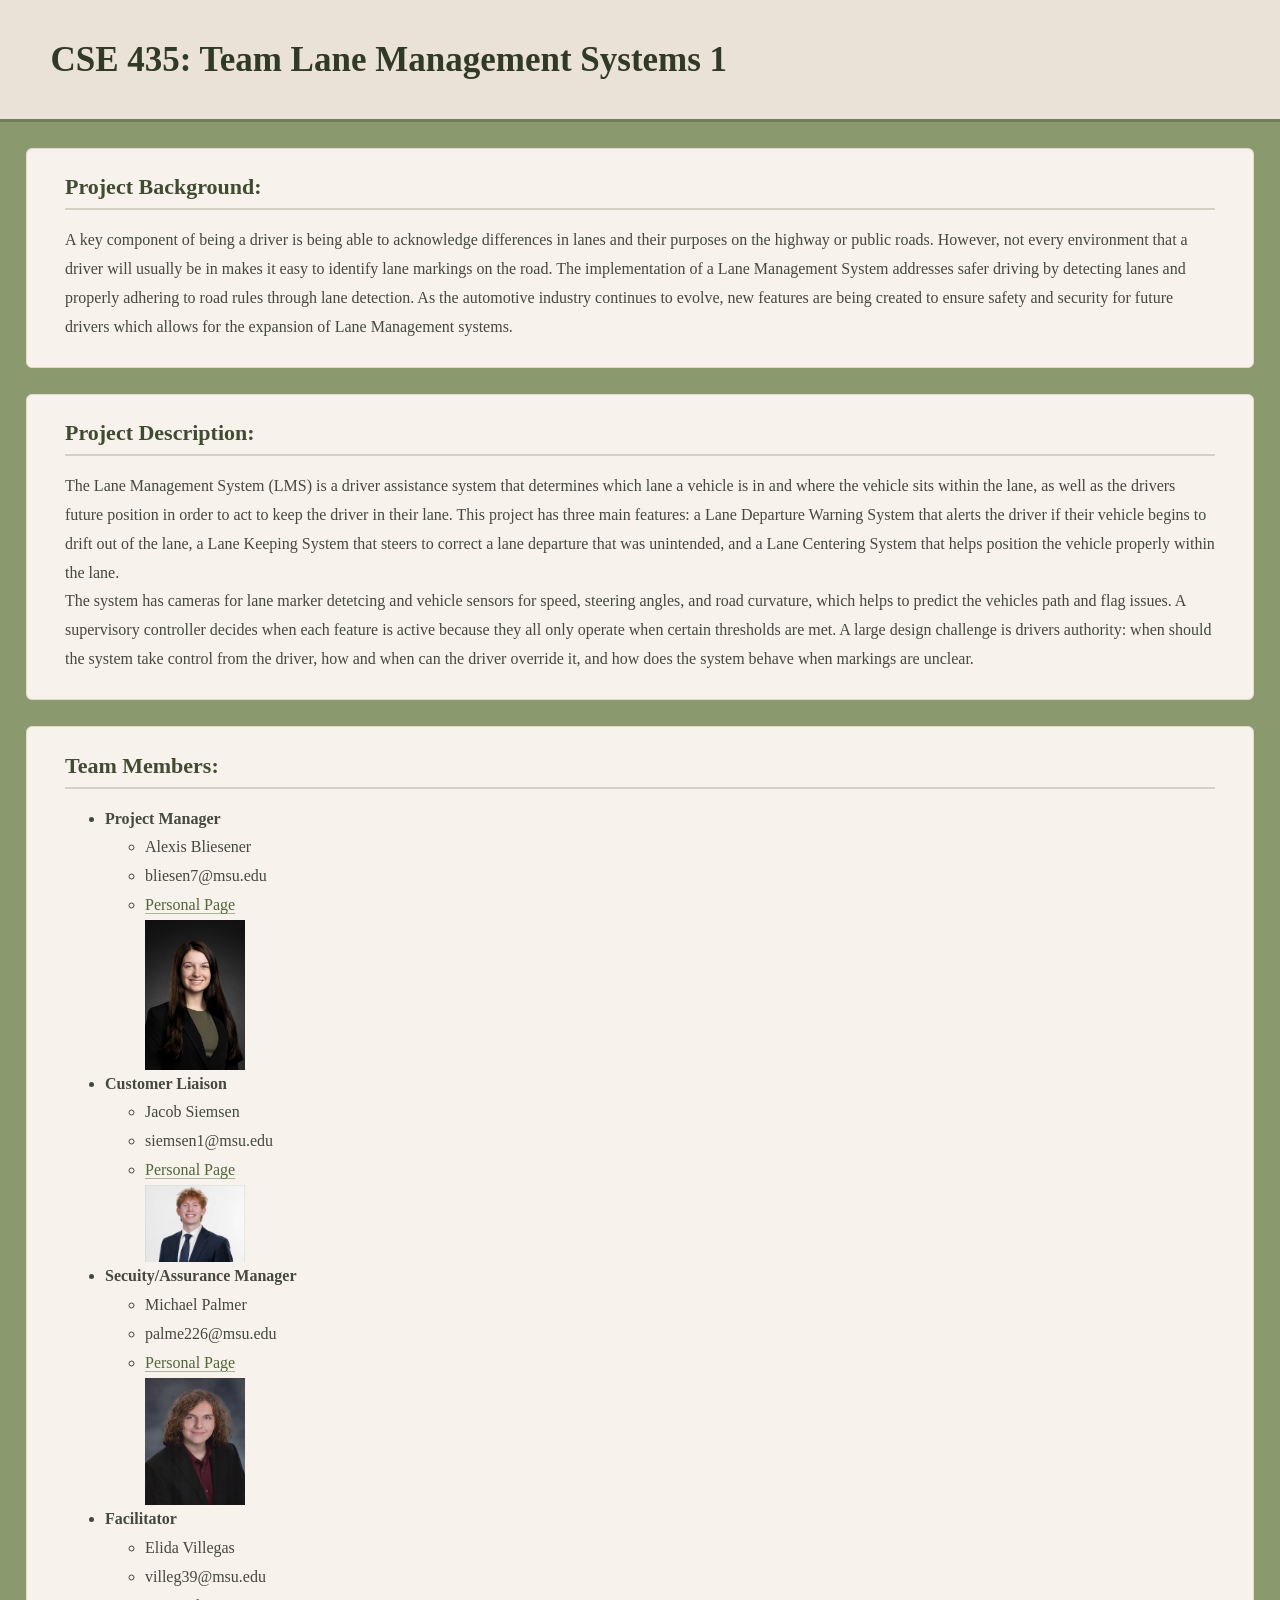
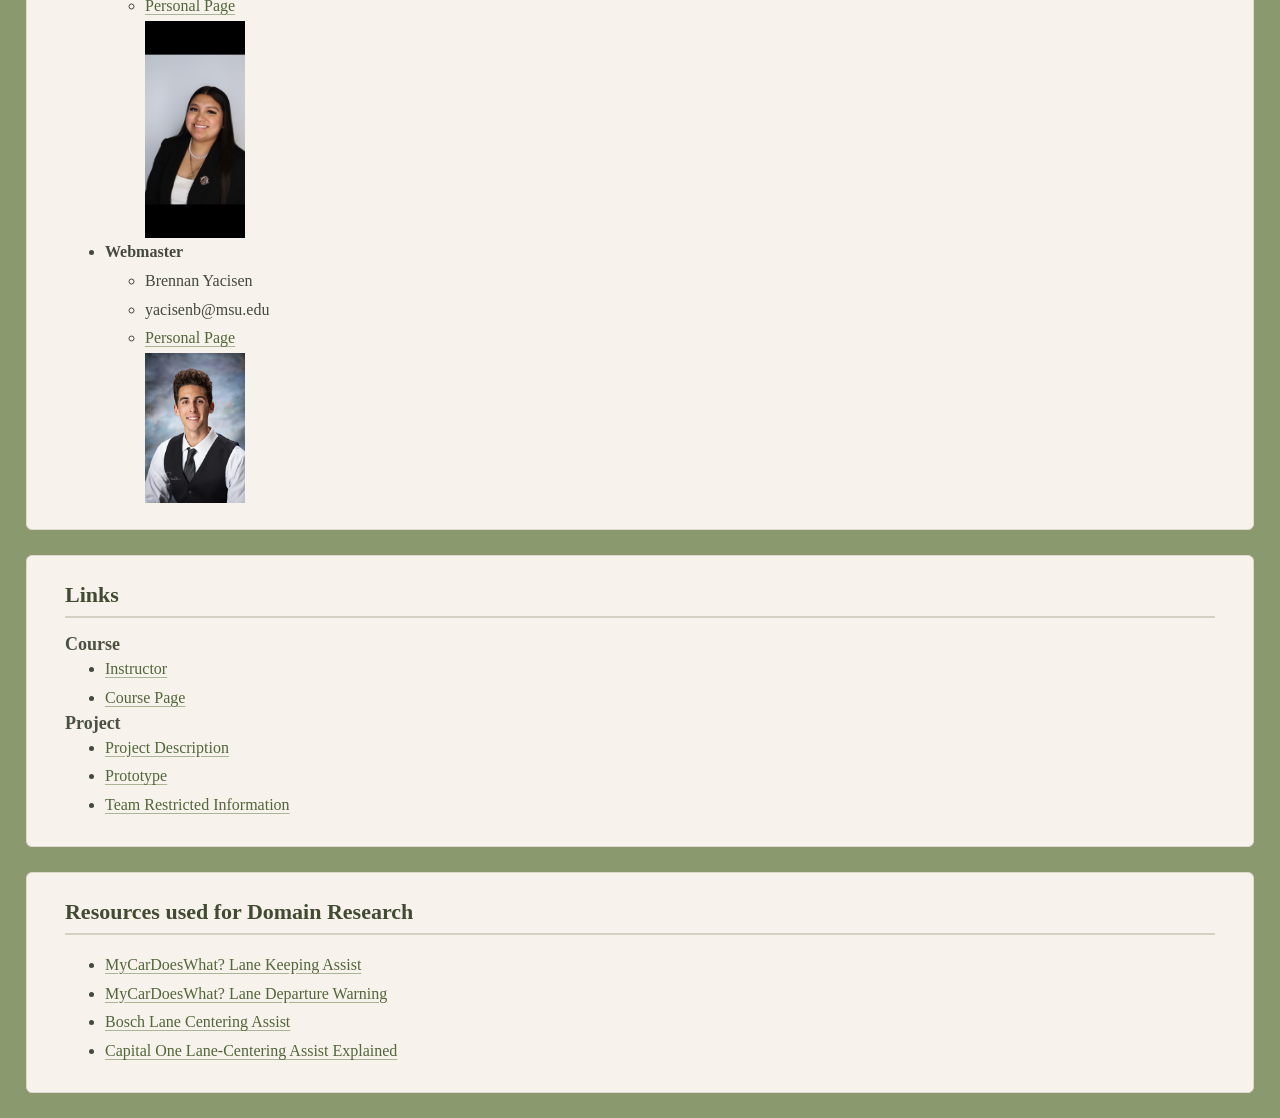
<file: index.html>
<html>
  <head>
    <meta charset="UTF-8" />
    <title>Course Project Website</title>
    <link rel="stylesheet" href="stylesheet.css" />
  </head>

  <body>
    <div class="header">
      <h1>CSE 435: Team Lane Management Systems 1</h1>
    </div>

    <div class="section">
      <h2>Project Background:</h2>

      <p>
        A key component of being a driver is being able to acknowledge
        differences in lanes and their purposes on the highway or public roads.
        However, not every environment that a driver will usually be in makes it
        easy to identify lane markings on the road. The implementation of a Lane
        Management System addresses safer driving by detecting lanes and
        properly adhering to road rules through lane detection. As the
        automotive industry continues to evolve, new features are being created
        to ensure safety and security for future drivers which allows for the
        expansion of Lane Management systems.
      </p>
    </div>

    <div class="section">
      <h2>Project Description:</h2>

      <p>
        The Lane Management System (LMS) is a driver assistance system that
        determines which lane a vehicle is in and where the vehicle sits within
        the lane, as well as the drivers future position in order to act to keep
        the driver in their lane. This project has three main features: a Lane
        Departure Warning System that alerts the driver if their vehicle begins
        to drift out of the lane, a Lane Keeping System that steers to correct a
        lane departure that was unintended, and a Lane Centering System that
        helps position the vehicle properly within the lane.
      </p>

      <p>
        The system has cameras for lane marker detetcing and vehicle sensors for
        speed, steering angles, and road curvature, which helps to predict the
        vehicles path and flag issues. A supervisory controller decides when
        each feature is active because they all only operate when certain
        thresholds are met. A large design challenge is drivers authority: when
        should the system take control from the driver, how and when can the
        driver override it, and how does the system behave when markings are
        unclear.
      </p>
    </div>

    <div class="section">
            <h2>Team Members:</h2>

            <ul>
              <li class="listheader">Project Manager</li>
              <ul>
                <li> Alexis Bliesener</li>
                <li> bliesen7@msu.edu</li>
                <li><a href="abliesener.html"> Personal Page </a></li>
                <img src="teamindividualphotos/headshotABliesener.jpg" alt="headshot image Brennan Yacisen" width="100" height="auto">
              </ul>

              <li class="listheader">Customer Liaison</li>
              <ul>
                <li> Jacob Siemsen</li>
                <li> siemsen1@msu.edu</li>
                <li><a href="jsiemsen.html"> Personal Page </a></li>
                <img src="teamindividualphotos/headshotJSiemsen.jpg" alt="headshot image Brennan Yacisen" width="100" height="auto">
              </ul>

              <li class="listheader"> Secuity/Assurance Manager</li>
              <ul>
                <li> Michael Palmer</li>
                <li> palme226@msu.edu</li>
                <li><a href="mpalmer.html"> Personal Page </a></li>
                <img src="teamindividualphotos/headshotMPalmer.jpg" alt="headshot image Brennan Yacisen" width="100" height="auto">
              </ul>

              <li class="listheader">Facilitator</li>
              <ul>
                <li> Elida Villegas</li>
                <li> villeg39@msu.edu</li>
                 <li><a href="evillegas.html"> Personal Page </a></li>
                 <img src="teamindividualphotos/headshotEVillegas.jpg" alt="headshot image Brennan Yacisen" width="100" height="auto">
              </ul>

              <li class="listheader">Webmaster</li>
              <ul>
                <li> Brennan Yacisen</li>
                <li> yacisenb@msu.edu</li>
                <li><a href="byacisen.html"> Personal Page </a></li>
                <img src="teamindividualphotos/headshotBYacisen.jpg" alt="headshot image Brennan Yacisen" width="100" height="auto">
              </ul>
            </ul>
  
          </div>

    <div class="section">
      <h2>Links</h2>
      <h3>Course</h3>
      <ul>
        <li><a href="https://www.cse.msu.edu/~chengb/">Instructor</a></li>
        <li><a href="https://www.cse.msu.edu/~cse435/">Course Page</a></li>
      </ul>
      <h3>Project</h3>
      <ul>
        <li><a href="assets/2026-LMS-GM-Agrawal.pdf">Project Description</a></li>
        <li><a href="prototype/index.html">Prototype</a></li>
        <li><a href="protected/localInfo.html">Team Restricted Information</a></li>
      </ul>
    </div>

    <div class="section">
      <h2>Resources used for Domain Research</h2>
      <ul>
        <li>
          <a
            href="https://www.mycardoeswhat.org/safety-features/lane-keeping-assist/"
            >MyCarDoesWhat? Lane Keeping Assist</a
          >
        </li>
        <li>
          <a
            href="https://www.mycardoeswhat.org/safety-features/lane-departure-warning/"
            >MyCarDoesWhat? Lane Departure Warning</a
          >
        </li>
        <li>
          <a
            href="https://www.bosch-mobility.com/en/solutions/assistance-systems/lane-centering-assist/"
            >Bosch Lane Centering Assist</a
          >
        </li>
        <li>
          <a
            href="https://www.capitalone.com/cars/learn/finding-the-right-car/lanecentering-assist-explained/3838"
            >Capital One Lane-Centering Assist Explained</a
          >
        </li>
      </ul>
    </div>
  </body>
</html>
</file>
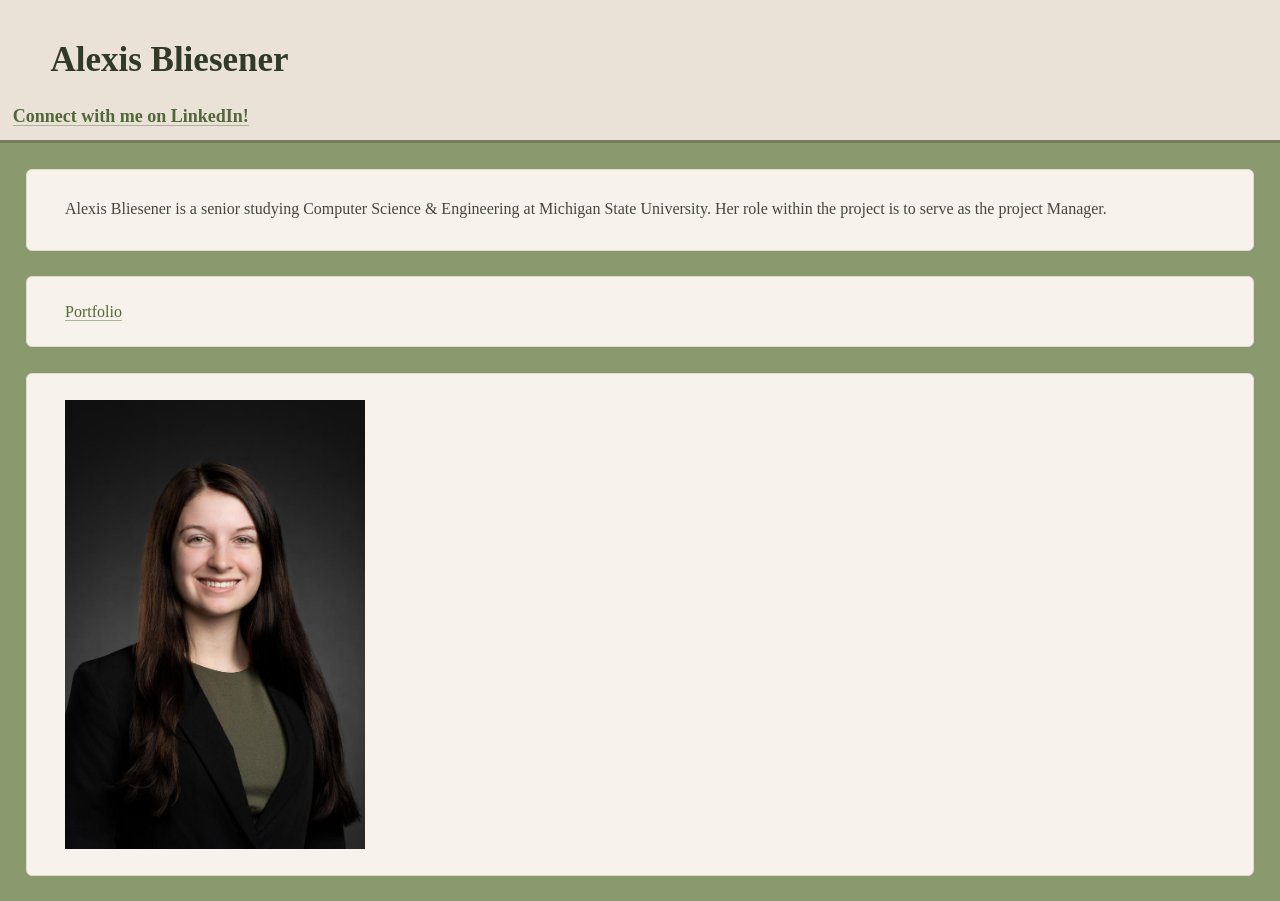
<file: abliesener.html>
<head>
  <meta charset="UTF-8">
  <title> Alexis Bliesener </title>
  <link rel="stylesheet" href="stylesheet.css">
</head>

<body>
    <div class="header">
        <h1>
            Alexis Bliesener
        </h1>
        <h3>
            <a href="https://www.linkedin.com/in/alexis-bliesener">Connect with me on LinkedIn!</a>
            </h3>
    </div>

    <div class = "section">
        <p>
            Alexis Bliesener is a senior studying Computer Science
            & Engineering at Michigan State University. Her role within the
            project is to serve as the project Manager.
        </p>
    </div>

    <div class="section">
        <a href="https://sites.google.com/view/alexisbliesener/home">Portfolio</a>
    </div>

    <div class="section">
        <img src="teamindividualphotos/headshotABliesener.jpg" alt="headshot image Alexis Bliesener" width="300" height="auto">
    </div>

</body>
</file>
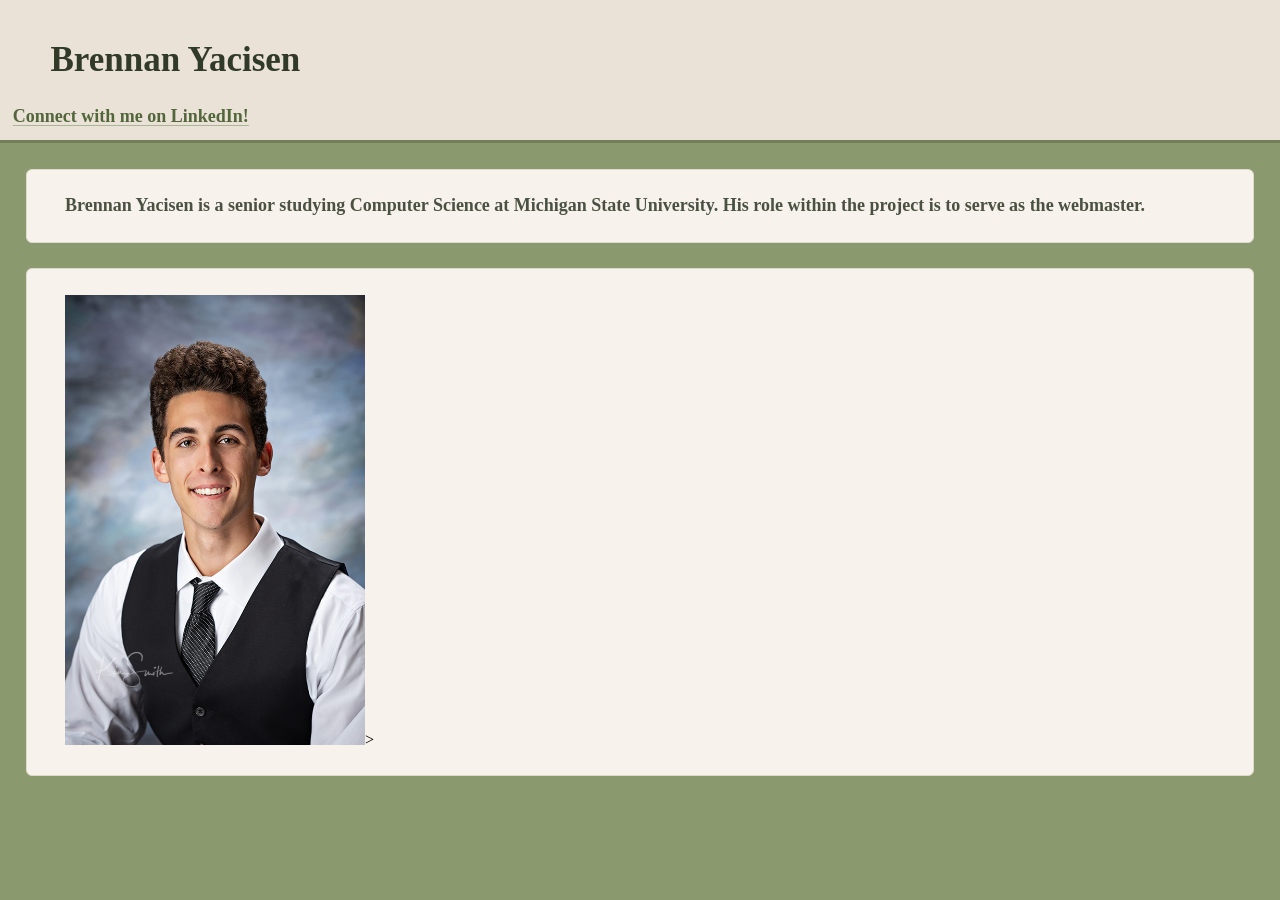
<file: byacisen.html>
<head>
  <meta charset="UTF-8">
  <title> Brennan Yacisen </title>
  <link rel="stylesheet" href="stylesheet.css">
</head>

<body>
    <div class="header">
        <h1>
            Brennan Yacisen
        </h1>
        <h3>
            <a href="https://www.linkedin.com/in/brennan-yacisen-77a281349/">Connect with me on LinkedIn!</a>
            </h3>
    </div>

    <div class = "section">
        <h3>
            Brennan Yacisen is a senior studying Computer Science
            at Michigan State University. His role within the
            project is to serve as the webmaster.
        </h3>
    </div>

    <div class="section">
        <img src="teamindividualphotos/headshotBYacisen.jpg" alt="headshot image Brennan Yacisen" width="300" height="auto">>
    </div>

</body>
</file>
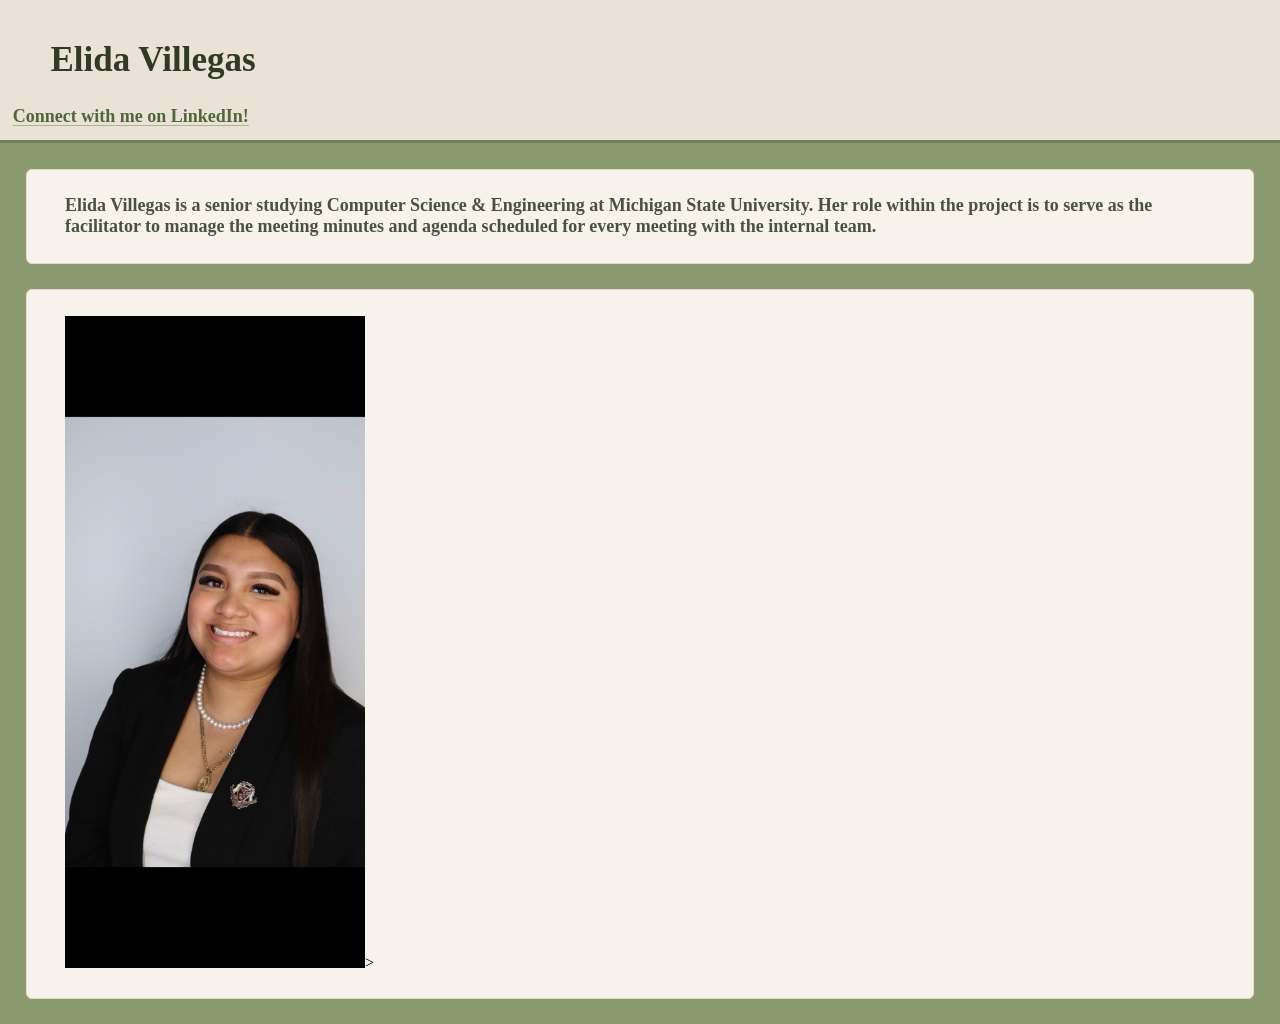
<file: evillegas.html>
<head>
  <meta charset="UTF-8">
  <title> Elida Villegas </title>
  <link rel="stylesheet" href="stylesheet.css">
</head>

<body>
    <div class="header">
        <h1>
            Elida Villegas
        </h1>
        <h3>
            <a href="https://www.linkedin.com/in/elida-villegas">Connect with me on LinkedIn!</a>
            </h3>
    </div>

    <div class = "section">
        <h3>
            Elida Villegas is a senior studying Computer Science
            & Engineering at Michigan State University. Her role within the
            project is to serve as the facilitator to manage the meeting 
            minutes and agenda scheduled for every meeting with the internal team.
        </h3>
    </div>

    <div class="section">
        <img src="teamindividualphotos/headshotEVillegas.jpg" alt="headshot image Elida Villegas" width="300" height="auto">>
    </div>

</body>
</file>
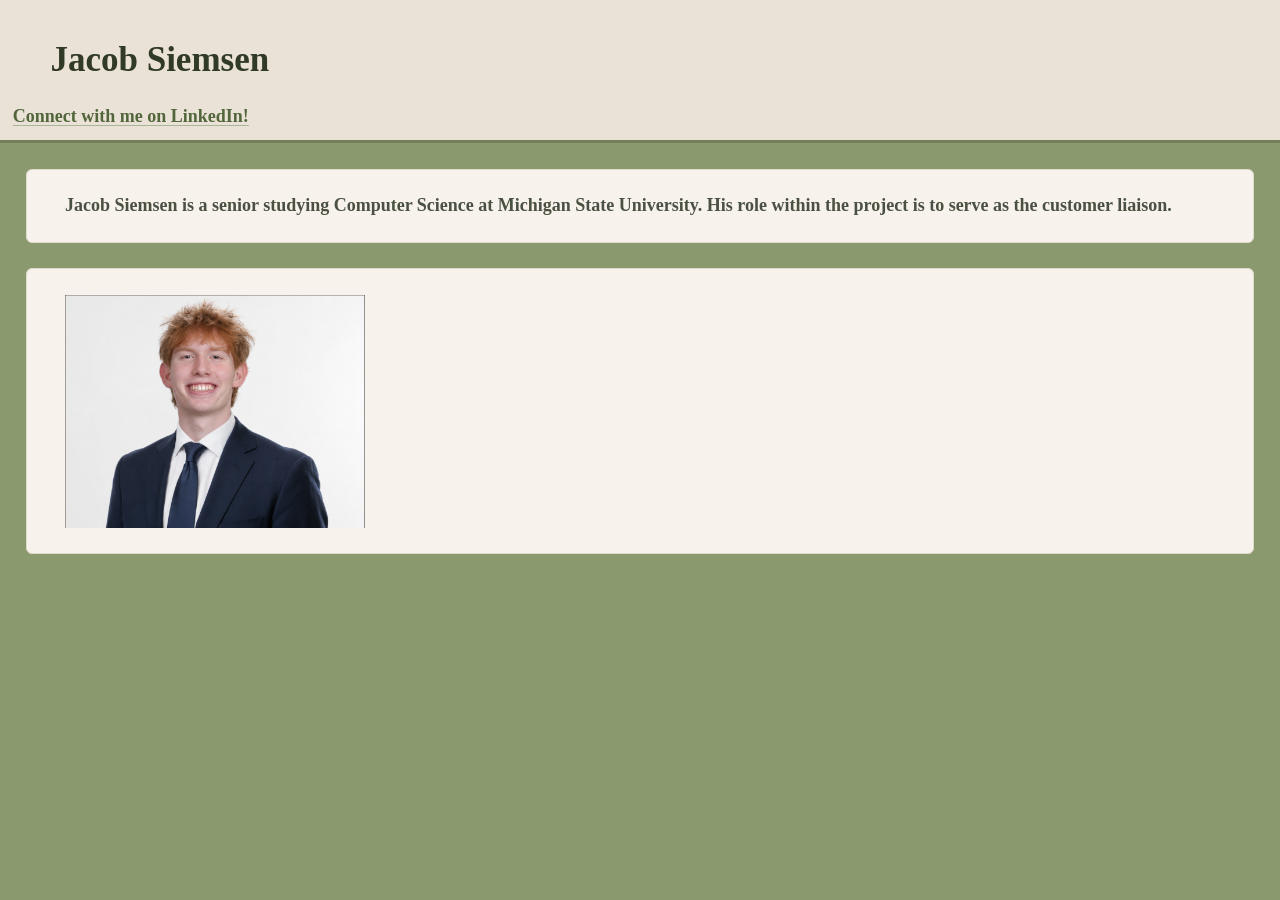
<file: jsiemsen.html>
<head>
  <meta charset="UTF-8">
  <title> Jacob Siemsen </title>
  <link rel="stylesheet" href="stylesheet.css">
</head>

<body>
    <div class="header">
        <h1>
            Jacob Siemsen
        </h1>
        <h3>
            <a href="https://www.linkedin.com/in/jacobsiemsen/">Connect with me on LinkedIn!</a>
            </h3>
    </div>

    <div class = "section">
        <h3>
            Jacob Siemsen is a senior studying Computer Science
            at Michigan State University. His role within the
            project is to serve as the customer liaison.
        </h3>
    </div>

    <div class="section">
        <img src="teamindividualphotos/headshotJSiemsen.jpg" alt="headshot image Jacob Siemsen" width="300" height="auto">
    </div>

</body>
</file>
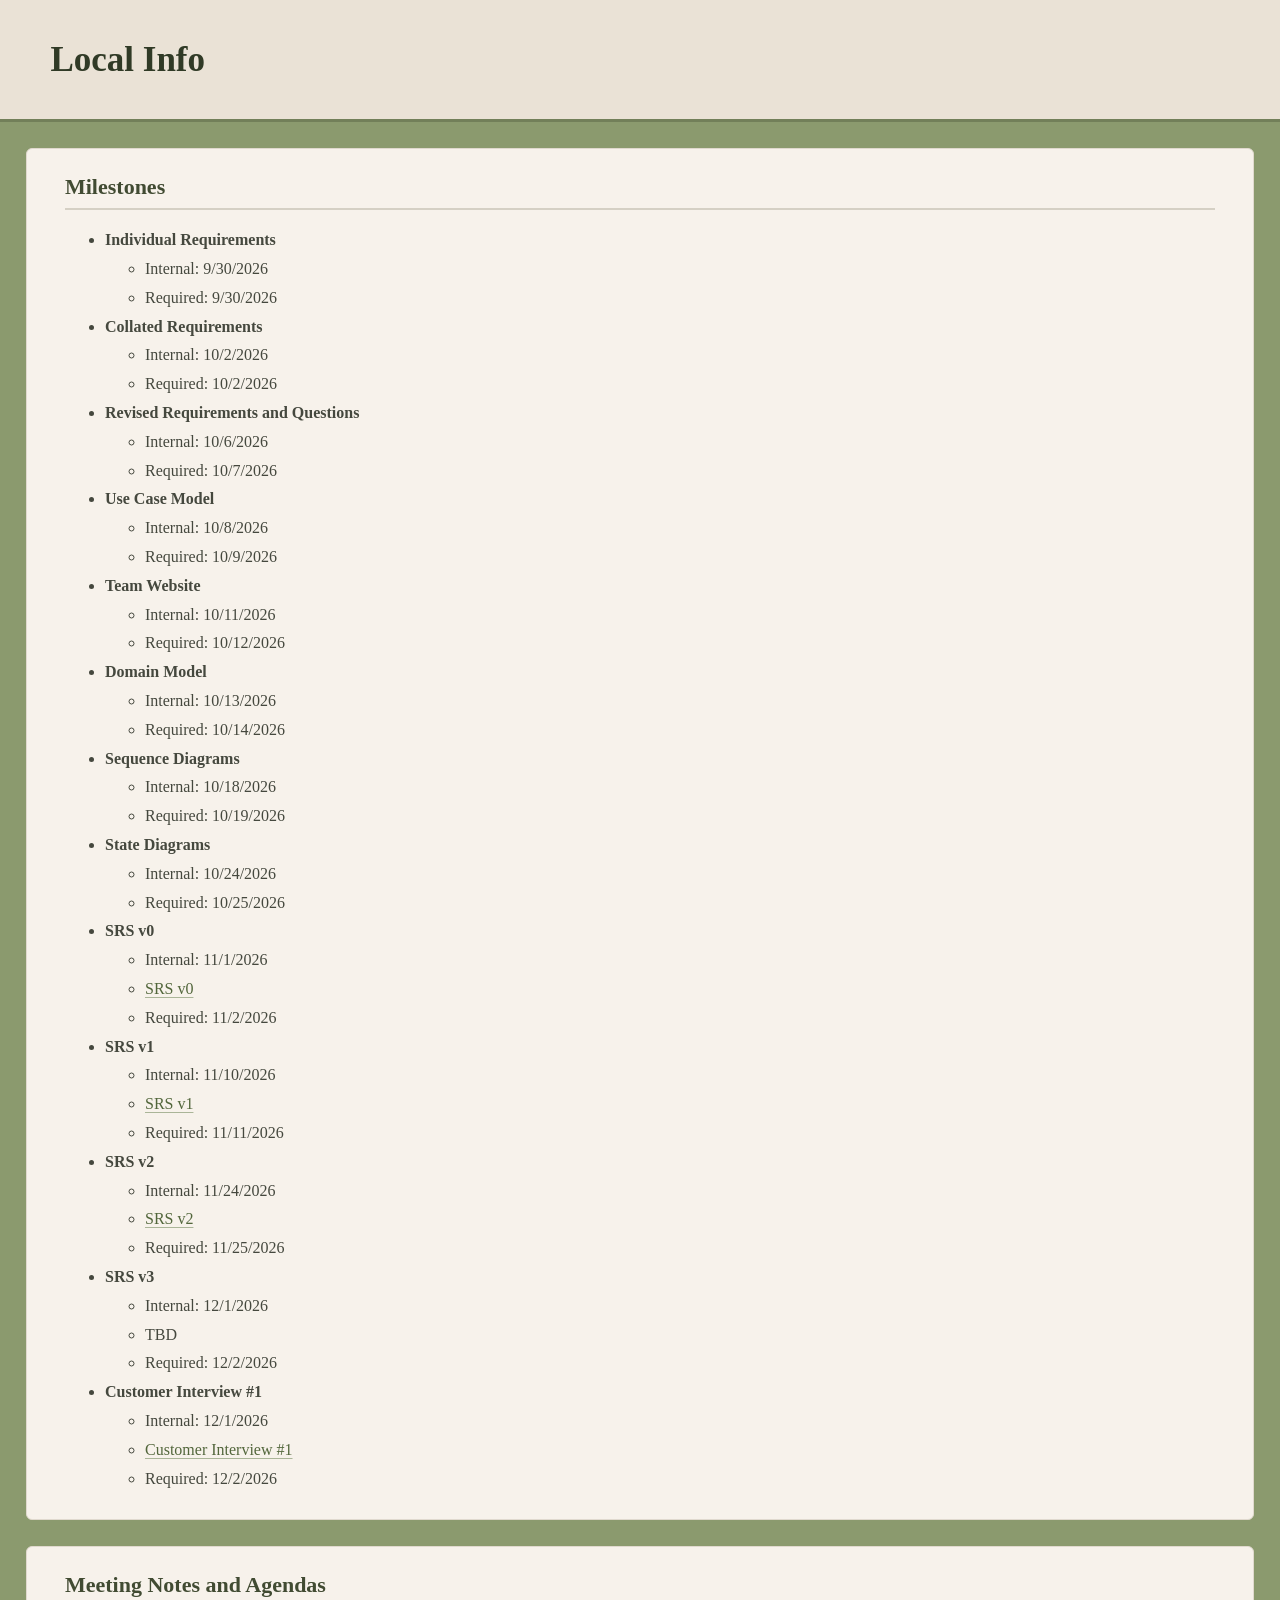
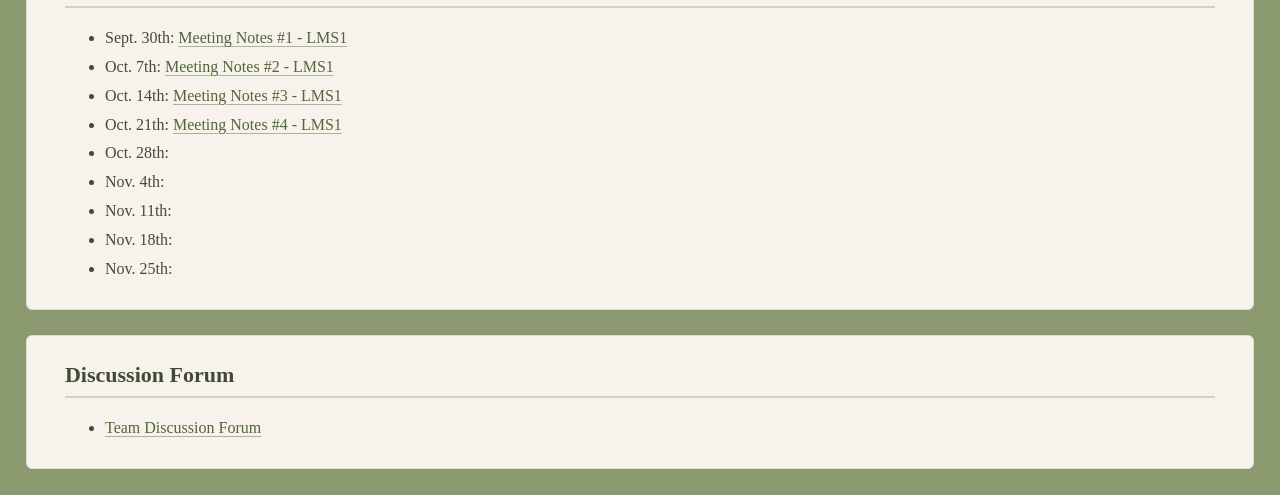
<file: localInfo.html>
<html>
<head>
  <meta charset="UTF-8">
  <title> Course Project Website Local Info</title>
  <link rel="stylesheet" href="stylesheet.css">
</head>

<body>
    <div class="header">
        <h1>Local Info</h1>
    </div>

    <div class="section">
        <h2>Milestones</h2>
        <ul>
            <li class="listheader">Individual Requirements</li>
            <ul>
                <li>Internal: 9/30/2026</li>
                <li>Required: 9/30/2026</li>
            </ul>
            <li class="listheader">Collated Requirements</li>
            <ul>
                <li>Internal: 10/2/2026</li>
                <li>Required: 10/2/2026</li>
            </ul>
            <li class="listheader">Revised Requirements and Questions</li>
            <ul>
                <li>Internal: 10/6/2026</li>
                <li>Required: 10/7/2026</li>
            </ul>
            <li class="listheader">Use Case Model</li>
            <ul>
                <li>Internal: 10/8/2026</li>
                <li>Required: 10/9/2026</li>
            </ul>
            <li class="listheader">Team Website</li>
            <ul>
                <li>Internal: 10/11/2026</li>
                <li>Required: 10/12/2026</li>
            </ul>
            <li class="listheader">Domain Model</li>
            <ul>
                <li>Internal: 10/13/2026</li>
                <li>Required: 10/14/2026</li>
            </ul>
            <li class="listheader">Sequence Diagrams</li>
            <ul>
                <li>Internal: 10/18/2026</li>
                <li>Required: 10/19/2026</li>
            </ul>
            <li class="listheader">State Diagrams</li>
            <ul>
                <li>Internal: 10/24/2026</li>
                <li>Required: 10/25/2026</li>
            </ul>
            <li class="listheader">SRS v0</li>
            <ul>
                <li>Internal: 11/1/2026</li>
                <li><a href="assets/SRS-prototype-grading-Rev1-F25.pdf">SRS v0</a></li>
                <li>Required: 11/2/2026</li>
            </ul>
            <li class="listheader">SRS v1</li>
            <ul>
                <li>Internal: 11/10/2026</li>
                <li><a href="assets/SRS-prototype-grading-Rev1-F25.pdf">SRS v1</a></li>
                <li>Required: 11/11/2026</li>
            </ul>
            <li class="listheader">SRS v2</li>
            <ul>
                <li>Internal: 11/24/2026</li>
                <li><a href="assets/SRS-prototype-grading-Rev2-F25.pdf">SRS v2</a></li>
                <li>Required: 11/25/2026</li>
            </ul>
            <li class="listheader">SRS v3</li>
            <ul>
                <li>Internal: 12/1/2026</li>
                <li> TBD </li>
                <li>Required: 12/2/2026</li>
            </ul>
            <li class="listheader">Customer Interview #1</li>
            <ul>
                <li>Internal: 12/1/2026</li>
                <li><a href="assets/LMS1 Customer Interview #1.pdf">Customer Interview #1 </a></li>
                <li>Required: 12/2/2026</li>
            </ul>

          
        </ul>
    </div>

    <div class="section">
        <h2>
            Meeting Notes and Agendas
        </h2>
        <ul>
            <li> Sept. 30th: <a href="meetingminutes/Meeting-notes-1-LMS1.pdf"> Meeting Notes #1 - LMS1 </a></li>
            <li> Oct. 7th: <a href="meetingminutes/Meeting-notes-2-LMS1.pdf"> Meeting Notes #2 - LMS1 </a> </li>
            <li> Oct. 14th: <a href="meetingminutes/Meeting-notes-3-LMS1.pdf"> Meeting Notes #3 - LMS1 </a> </li></li>
            <li> Oct. 21th: <a href="meetingminutes/Meeting-notes-4-LMS1.pdf"> Meeting Notes #4 - LMS1 </a> </li></li>
            <li> Oct. 28th: </li>
            <li> Nov. 4th: </li>
            <li> Nov. 11th: </li>
            <li> Nov. 18th: </li>
            <li> Nov. 25th: </li>
        </ul>

  </div>

    <div class="section">
        <h2>
            Discussion Forum
        </h2>
        <ul>
            <li><a href="forum.html">Team Discussion Forum</a></li>
        </ul>
  </div>
    

</body>

</html>
</file>
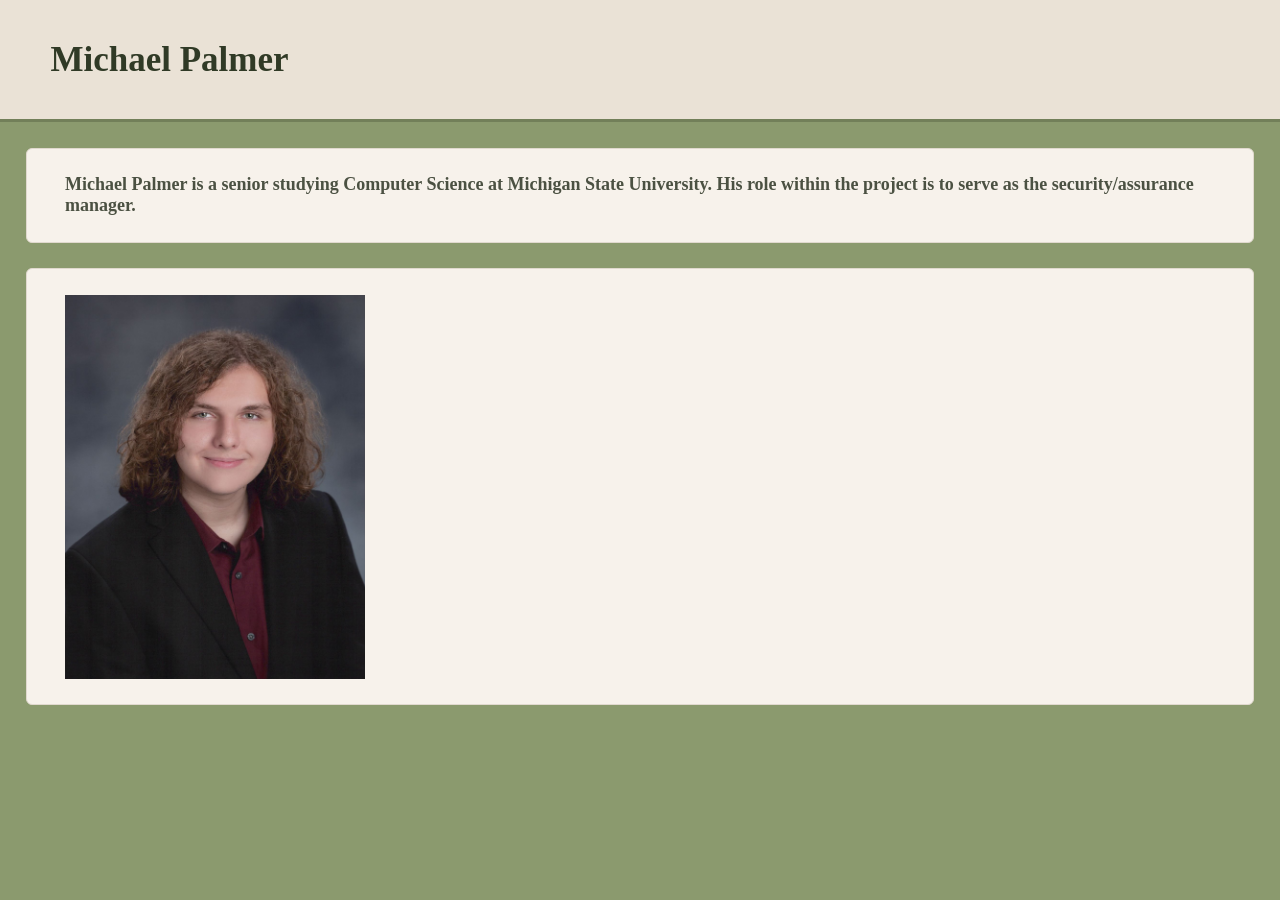
<file: mpalmer.html>
<head>
  <meta charset="UTF-8">
  <title> Michael Palmer </title>
  <link rel="stylesheet" href="stylesheet.css">
</head>

<body>
    <div class="header">
        <h1>
            Michael Palmer
        </h1>

    </div>

    <div class = "section">
        <h3>
            Michael Palmer is a senior studying Computer Science
            at Michigan State University. His role within the
            project is to serve as the security/assurance manager.
        </h3>
    </div>

    <div class="section">
        <img src="teamindividualphotos/headshotMPalmer.jpg" alt="headshot image Michael Palmer" width="300" height="auto">
    </div>

</body>
</file>
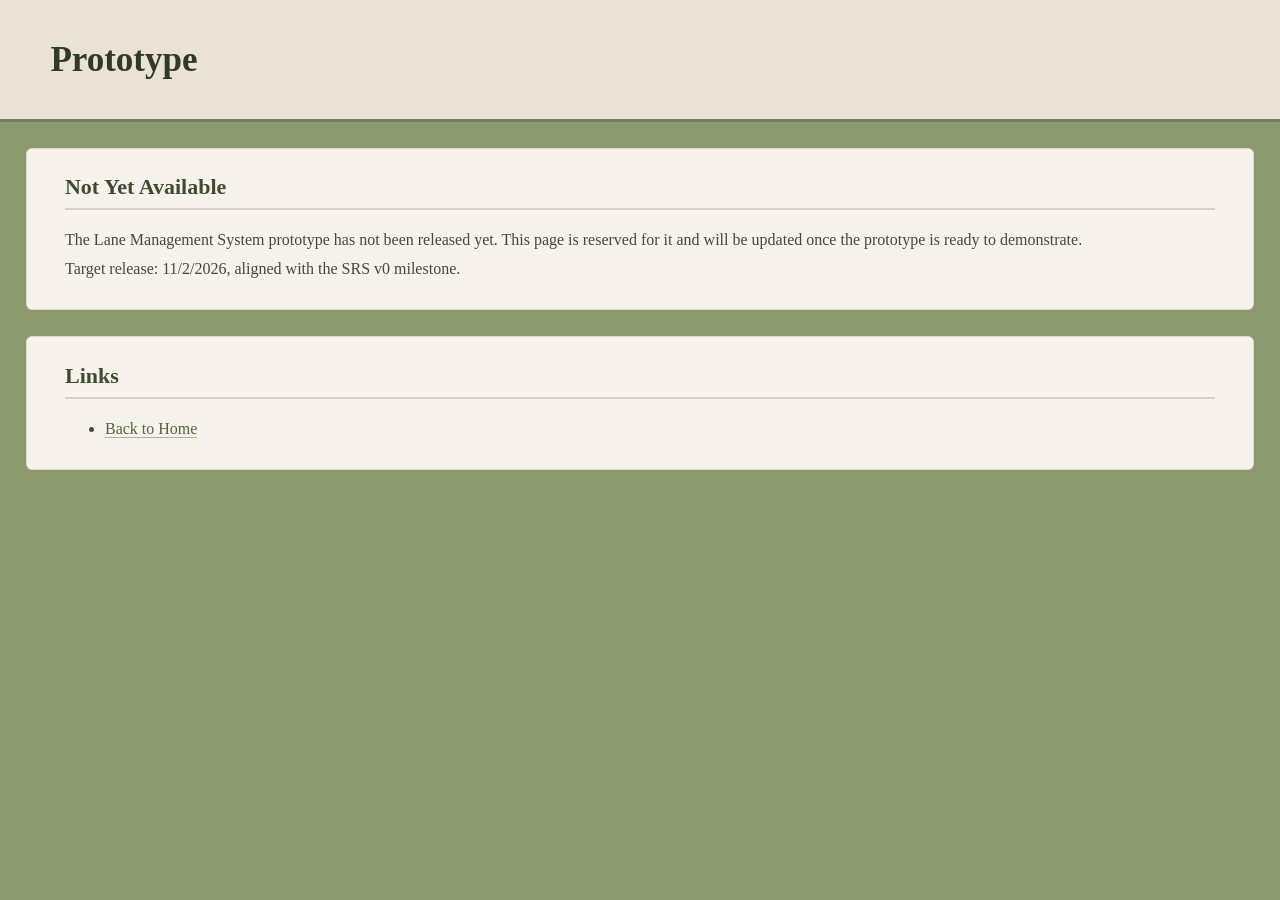
<file: prototype.html>
<html>
  <head>
    <meta charset="UTF-8" />
    <title>Prototype</title>
    <link rel="stylesheet" href="stylesheet.css" />
  </head>

  <body>
    <div class="header">
      <h1>Prototype</h1>
    </div>

    <div class="section">
      <h2>Not Yet Available</h2>
      <p>
        The Lane Management System prototype has not been released yet. This
        page is reserved for it and will be updated once the prototype is ready
        to demonstrate.
      </p>
      <p>Target release: 11/2/2026, aligned with the SRS v0 milestone.</p>
    </div>

    <div class="section">
      <h2>Links</h2>
      <ul>
        <li><a href="index.html">Back to Home</a></li>
      </ul>
    </div>
  </body>
</html>
</file>
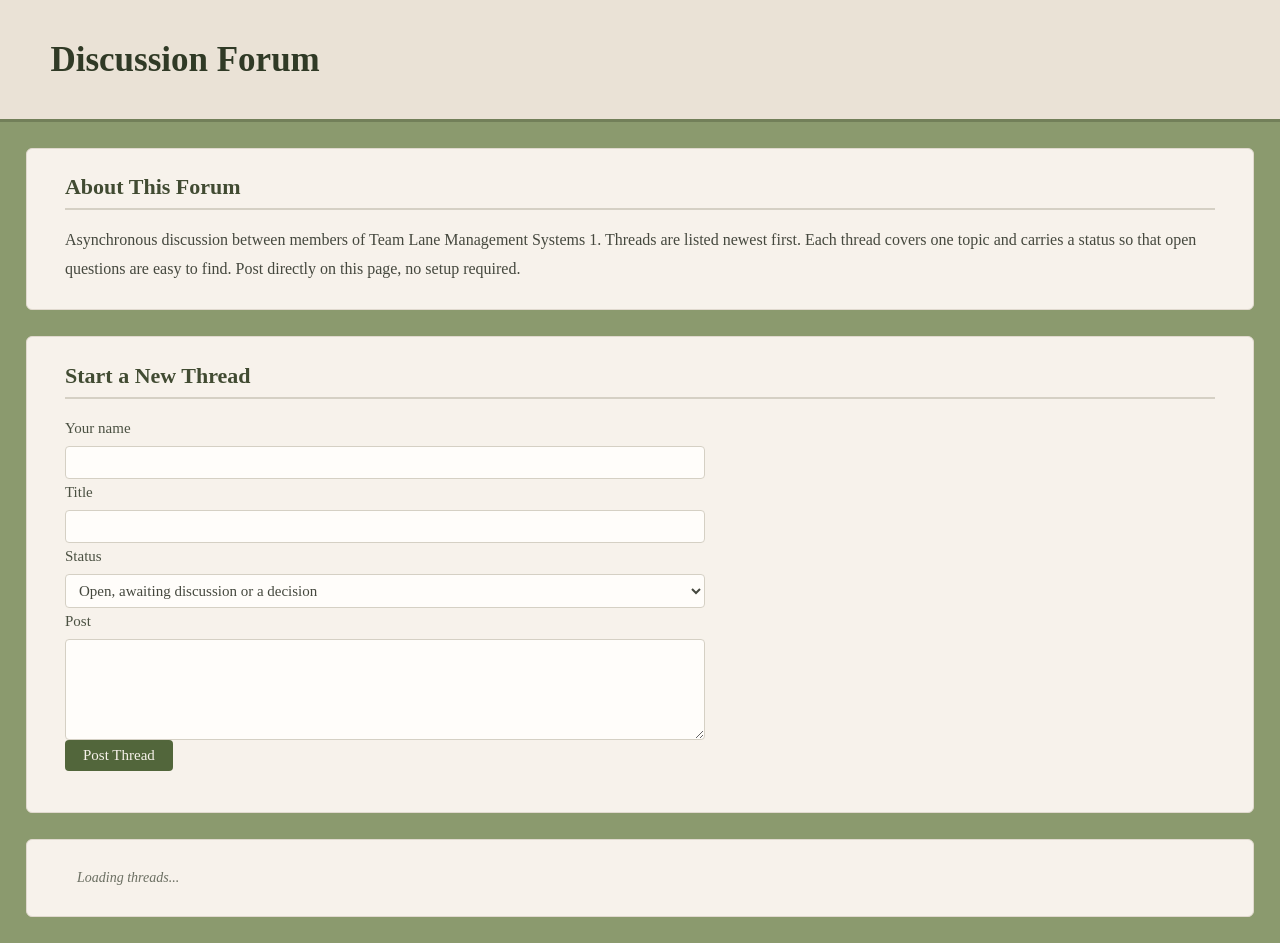
<file: protected/forum.html>
<html>
<head>
  <meta charset="UTF-8">
  <title> Team Discussion Forum </title>
  <link rel="stylesheet" href="stylesheet.css">
</head>

<body>
    <div class="header">
        <h1>Discussion Forum</h1>
    </div>

    <div class="section">
        <h2>About This Forum</h2>
        <p>
            Asynchronous discussion between members of Team Lane Management Systems 1. Threads are
            listed newest first. Each thread covers one topic and carries a status so that open
            questions are easy to find. Post directly on this page, no setup required.
        </p>
    </div>

    <div class="section">
        <h2>Start a New Thread</h2>
        <form id="new-thread-form">
            <p>
                <label for="t-author">Your name</label>
                <input type="text" id="t-author" required maxlength="60">
            </p>
            <p>
                <label for="t-title">Title</label>
                <input type="text" id="t-title" required maxlength="140">
            </p>
            <p>
                <label for="t-status">Status</label>
                <select id="t-status">
                    <option value="open">Open, awaiting discussion or a decision</option>
                    <option value="customer">Customer, blocked pending an answer from the customer</option>
                    <option value="resolved">Resolved, decided and kept for the record</option>
                </select>
            </p>
            <p>
                <label for="t-body">Post</label>
                <textarea id="t-body" rows="5" required maxlength="4000"></textarea>
            </p>
            <p>
                <button type="submit" id="t-submit">Post Thread</button>
                <span class="form-msg" id="t-msg"></span>
            </p>
        </form>
    </div>

    <div id="threads">
        <div class="section">
            <p class="form-msg">Loading threads...</p>
        </div>
    </div>

    <script type="module">
      import { createClient } from "https://esm.sh/@supabase/supabase-js@2.45.4";

      // ---- Supabase project config. The publishable key is safe in public code. ----
      const SUPABASE_URL = "https://qcgjwwkryscfcryeksmw.supabase.co";
      const SUPABASE_KEY = "sb_publishable_uWXHLeP5WUNi8G_cRZb0fw_0117AR8a";
      // ---------------------------------------------------------------------------

      const db = createClient(SUPABASE_URL, SUPABASE_KEY);

      const STATUS_LABEL = {
        open: "Open",
        customer: "Customer",
        resolved: "Resolved",
      };

      // Escape user input before putting it in the page, so a post
      // containing HTML is shown as text rather than rendered.
      function esc(s) {
        return String(s ?? "").replace(/[&<>"']/g, function (c) {
          return { "&": "&amp;", "<": "&lt;", ">": "&gt;", '"': "&quot;", "'": "&#39;" }[c];
        });
      }

      function fmtDate(iso) {
        const d = new Date(iso);
        return d.toLocaleDateString("en-US", { month: "numeric", day: "numeric", year: "numeric" }) +
               " " + d.toLocaleTimeString("en-US", { hour: "numeric", minute: "2-digit" });
      }

      function replyHTML(r) {
        return '<li class="reply">' +
                 '<span class="meta">' + esc(r.author) + ' &middot; ' + fmtDate(r.created_at) + '</span>' +
                 '<p>' + esc(r.body) + '</p>' +
               '</li>';
      }

      function threadHTML(t) {
        const replies = (t.replies || []).sort(function (a, b) {
          return new Date(a.created_at) - new Date(b.created_at);
        });
        const status = STATUS_LABEL[t.status] || "Open";
        return '<div class="section thread">' +
                 '<h2>' + esc(t.title) + '</h2>' +
                 '<p class="meta">' + esc(t.author) + ' &middot; ' + fmtDate(t.created_at) + ' &middot; ' +
                   '<span class="status status-' + esc(t.status) + '">' + status + '</span>' +
                 '</p>' +
                 '<p>' + esc(t.body).replace(/\n/g, "<br>") + '</p>' +
                 '<h3>Replies</h3>' +
                 '<ul class="replies">' +
                   (replies.length ? replies.map(replyHTML).join("") :
                     '<li class="reply"><span class="meta">No replies yet.</span></li>') +
                 '</ul>' +
                 '<form class="reply-form" data-thread="' + t.id + '">' +
                   '<p>' +
                     '<label>Your name</label>' +
                     '<input type="text" class="r-author" required maxlength="60">' +
                   '</p>' +
                   '<p>' +
                     '<label>Reply</label>' +
                     '<textarea class="r-body" rows="3" required maxlength="4000"></textarea>' +
                   '</p>' +
                   '<p>' +
                     '<button type="submit">Post Reply</button>' +
                     '<span class="form-msg r-msg"></span>' +
                   '</p>' +
                 '</form>' +
               '</div>';
      }

      async function loadThreads() {
        const box = document.getElementById("threads");
        const { data, error } = await db
          .from("threads")
          .select("id, title, author, status, body, created_at, replies(id, author, body, created_at)")
          .order("created_at", { ascending: false });

        if (error) {
          box.innerHTML = '<div class="section"><p class="form-msg">' +
            'Could not load threads: ' + esc(error.message) + '</p></div>';
          return;
        }
        if (!data.length) {
          box.innerHTML = '<div class="section"><p class="form-msg">' +
            'No threads have been posted yet.</p></div>';
          return;
        }
        box.innerHTML = data.map(threadHTML).join("");
      }

      document.getElementById("new-thread-form").addEventListener("submit", async function (e) {
        e.preventDefault();
        const btn = document.getElementById("t-submit");
        const msg = document.getElementById("t-msg");
        btn.disabled = true;
        msg.textContent = "Posting...";

        const { error } = await db.from("threads").insert({
          author: document.getElementById("t-author").value.trim(),
          title: document.getElementById("t-title").value.trim(),
          status: document.getElementById("t-status").value,
          body: document.getElementById("t-body").value.trim(),
        });

        btn.disabled = false;
        if (error) {
          msg.textContent = "Could not post: " + error.message;
          return;
        }
        msg.textContent = "";
        document.getElementById("t-title").value = "";
        document.getElementById("t-body").value = "";
        await loadThreads();
      });

      document.getElementById("threads").addEventListener("submit", async function (e) {
        if (!e.target.classList.contains("reply-form")) return;
        e.preventDefault();
        const form = e.target;
        const btn = form.querySelector("button");
        const msg = form.querySelector(".r-msg");
        btn.disabled = true;
        msg.textContent = "Posting...";

        const { error } = await db.from("replies").insert({
          thread_id: form.dataset.thread,
          author: form.querySelector(".r-author").value.trim(),
          body: form.querySelector(".r-body").value.trim(),
        });

        btn.disabled = false;
        if (error) {
          msg.textContent = "Could not post: " + error.message;
          return;
        }
        await loadThreads();
      });

      loadThreads();
    </script>

</body>

</html>
</file>
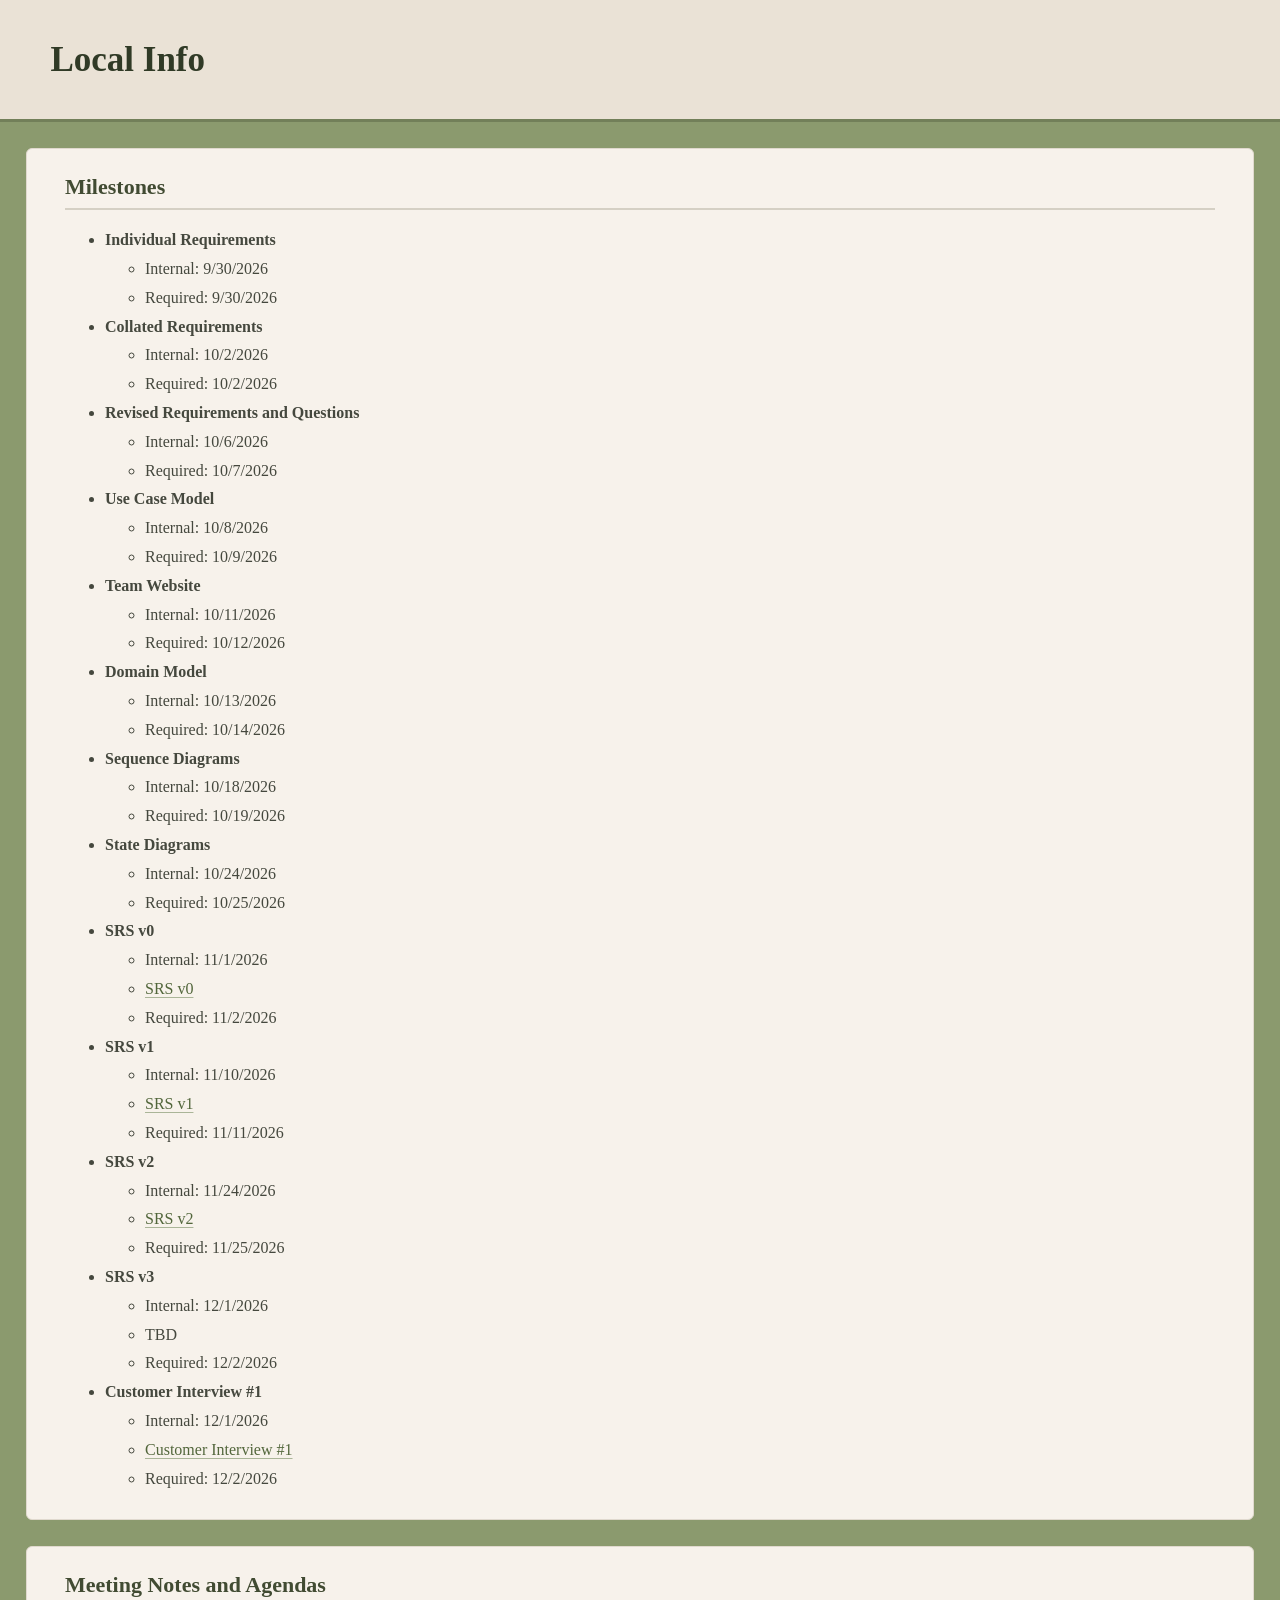
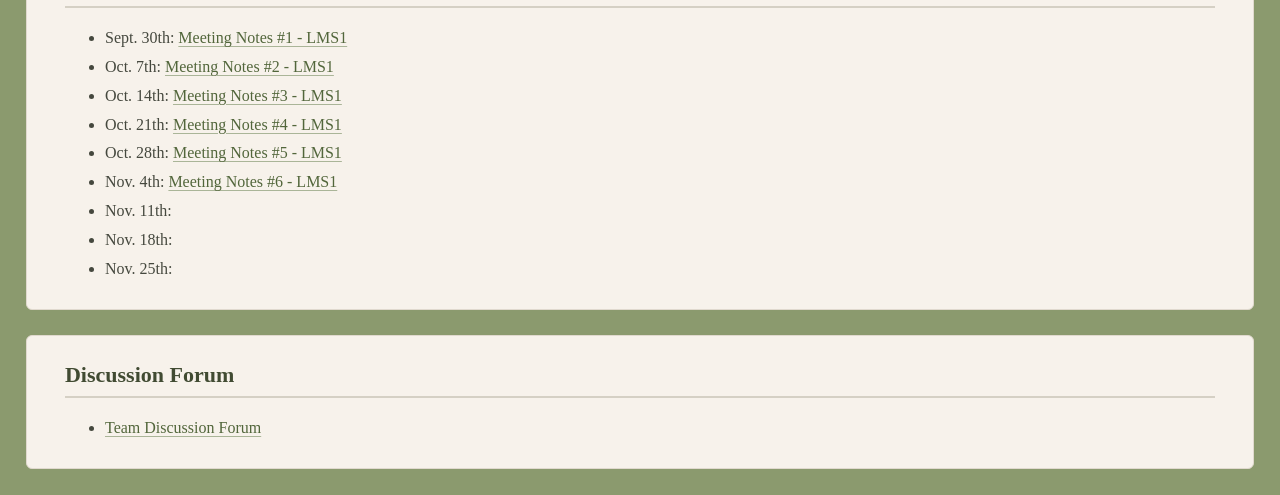
<file: protected/localInfo.html>
<html>
<head>
  <meta charset="UTF-8">
  <title> Course Project Website Local Info</title>
  <link rel="stylesheet" href="stylesheet.css">
</head>

<body>
    <div class="header">
        <h1>Local Info</h1>
    </div>

    <div class="section">
        <h2>Milestones</h2>
        <ul>
            <li class="listheader">Individual Requirements</li>
            <ul>
                <li>Internal: 9/30/2026</li>
                <li>Required: 9/30/2026</li>
            </ul>
            <li class="listheader">Collated Requirements</li>
            <ul>
                <li>Internal: 10/2/2026</li>
                <li>Required: 10/2/2026</li>
            </ul>
            <li class="listheader">Revised Requirements and Questions</li>
            <ul>
                <li>Internal: 10/6/2026</li>
                <li>Required: 10/7/2026</li>
            </ul>
            <li class="listheader">Use Case Model</li>
            <ul>
                <li>Internal: 10/8/2026</li>
                <li>Required: 10/9/2026</li>
            </ul>
            <li class="listheader">Team Website</li>
            <ul>
                <li>Internal: 10/11/2026</li>
                <li>Required: 10/12/2026</li>
            </ul>
            <li class="listheader">Domain Model</li>
            <ul>
                <li>Internal: 10/13/2026</li>
                <li>Required: 10/14/2026</li>
            </ul>
            <li class="listheader">Sequence Diagrams</li>
            <ul>
                <li>Internal: 10/18/2026</li>
                <li>Required: 10/19/2026</li>
            </ul>
            <li class="listheader">State Diagrams</li>
            <ul>
                <li>Internal: 10/24/2026</li>
                <li>Required: 10/25/2026</li>
            </ul>
            <li class="listheader">SRS v0</li>
            <ul>
                <li>Internal: 11/1/2026</li>
                <li><a href="assets/SRSv0.pdf">SRS v0</a></li>
                <li>Required: 11/2/2026</li>
            </ul>
            <li class="listheader">SRS v1</li>
            <ul>
                <li>Internal: 11/10/2026</li>
                <li><a href="assets/SRSv1.pdf">SRS v1</a></li>
                <li>Required: 11/11/2026</li>
            </ul>
            <li class="listheader">SRS v2</li>
            <ul>
                <li>Internal: 11/24/2026</li>
                <li><a href="assets/SRS-prototype-grading-Rev2-F25.pdf">SRS v2</a></li>
                <li>Required: 11/25/2026</li>
            </ul>
            <li class="listheader">SRS v3</li>
            <ul>
                <li>Internal: 12/1/2026</li>
                <li> TBD </li>
                <li>Required: 12/2/2026</li>
            </ul>
            <li class="listheader">Customer Interview #1</li>
            <ul>
                <li>Internal: 12/1/2026</li>
                <li><a href="assets/LMS1 Customer Interview 1.pdf">Customer Interview #1 </a></li>
                <li>Required: 12/2/2026</li>
            </ul>

          
        </ul>
    </div>

    <div class="section">
        <h2>
            Meeting Notes and Agendas
        </h2>
        <ul>
            <li> Sept. 30th: <a href="meetingminutes/Meeting-notes-1-LMS1.pdf"> Meeting Notes #1 - LMS1 </a></li>
            <li> Oct. 7th: <a href="meetingminutes/Meeting-notes-2-LMS1.pdf"> Meeting Notes #2 - LMS1 </a> </li>
            <li> Oct. 14th: <a href="meetingminutes/Meeting-notes-3-LMS1.pdf"> Meeting Notes #3 - LMS1 </a> </li></li>
            <li> Oct. 21th: <a href="meetingminutes/Meeting-notes-4-LMS1.pdf"> Meeting Notes #4 - LMS1 </a> </li></li>
            <li> Oct. 28th: <a href="meetingminutes/Meeting-notes-5-LMS1.pdf"> Meeting Notes #5 - LMS1 </a> </li></li>
            <li> Nov. 4th: <a href="meetingminutes/Meeting-notes-6-LMS1.pdf"> Meeting Notes #6 - LMS1 </a> </li>
            <li> Nov. 11th: </li>
            <li> Nov. 18th: </li>
            <li> Nov. 25th: </li>
        </ul>

  </div>

    <div class="section">
        <h2>
            Discussion Forum
        </h2>
        <ul>
            <li><a href="forum.html">Team Discussion Forum</a></li>
        </ul>
  </div>
    

</body>

</html>
</file>
<file: stylesheet.css>
:root {
    --background-color: #8B9A6E;
    --section-color: #F7F2EB;
    --header-color: #EAE2D6;
}

h1 {
    margin: 0;
    padding: 24px 3%;
    font-size: 35px;
    font-family: 'Times New Roman', Times, serif;
    color: #303A26;
    line-height: 1.3;
}

h2 {
    margin-top: 0;
    margin-bottom: 16px;
    padding-bottom: 8px;
    font-size: 22px;
    font-family: 'Times New Roman', Times, serif;
    color: #414B32;
    border-bottom: 2px solid #D5D0C4;
}

h3 {
    margin: 0;
    font-size: 18px;
    font-family: 'Times New Roman', Times, serif;
    color: #4b5142;
}

p, ul {
    margin: 0;
    font-size: 16px;
    font-weight: normal;
    font-style: normal;
    font-family: 'Times New Roman', Times, serif;
    color: #45483E;
    line-height: 1.8;
}

a{
    color: #52663B;
    text-decoration: underline;
    text-decoration-color: #AAB598;
    text-underline-offset: 3px;
}

.section {
    background-color: var(--section-color);
    margin: 2% ;
    padding: 2% 3%;
    border: 1px solid #E0D9CE;
    border-radius: 6px;
}

body {
    margin: 0;
    padding: 0;
    background-color: var(--background-color);
}

.header {
    background-color: var(--header-color);
    padding: 1%;
    border-bottom: 3px solid #727F59;
}

.listheader{
    font-weight: bold;
}




/* ---- Prototype placeholder ---- */

.pending {
    color: #6B6F62;
    font-style: italic;
}

/* ---- Discussion forum ---- */

ol {
    margin: 0;
    font-size: 16px;
    font-family: 'Times New Roman', Times, serif;
    color: #45483E;
    line-height: 1.8;
}

code {
    background-color: #EAE2D6;
    padding: 1px 5px;
    border-radius: 3px;
    font-size: 14px;
}

.thread h2 {
    margin-bottom: 8px;
}

.thread h3 {
    margin-top: 18px;
    margin-bottom: 6px;
}

.meta {
    font-size: 14px;
    color: #6B6F62;
}

.thread > .meta {
    margin-bottom: 12px;
}

.status {
    padding: 2px 9px;
    border-radius: 10px;
    font-size: 13px;
    font-family: 'Times New Roman', Times, serif;
}

.status-open {
    background-color: #D9E0C6;
    color: #3F4A2C;
}

.status-customer {
    background-color: #EFE0C3;
    color: #6B5426;
}

.status-resolved {
    background-color: #DED9D0;
    color: #5A564E;
}

.replies {
    list-style: none;
    padding-left: 0;
}

.reply {
    border-left: 3px solid #D5D0C4;
    padding: 4px 0 4px 14px;
    margin-bottom: 10px;
}

.reply p {
    margin: 2px 0 0 0;
}

/* ---- Forum post forms ---- */

label {
    display: block;
    font-size: 15px;
    font-family: 'Times New Roman', Times, serif;
    color: #4b5142;
    margin-bottom: 4px;
}

input[type="text"],
textarea,
select {
    width: 100%;
    max-width: 640px;
    box-sizing: border-box;
    padding: 7px 9px;
    font-size: 15px;
    font-family: 'Times New Roman', Times, serif;
    color: #45483E;
    background-color: #FFFDFA;
    border: 1px solid #D5D0C4;
    border-radius: 4px;
}

textarea {
    resize: vertical;
}

button {
    padding: 7px 18px;
    font-size: 15px;
    font-family: 'Times New Roman', Times, serif;
    color: #F7F2EB;
    background-color: #52663B;
    border: none;
    border-radius: 4px;
    cursor: pointer;
}

button:hover {
    background-color: #414B32;
}

button:disabled {
    background-color: #A3AD93;
    cursor: default;
}

.form-msg {
    margin-left: 12px;
    font-size: 14px;
    font-style: italic;
    color: #6B6F62;
}

.reply-form {
    border-top: 1px solid #E0D9CE;
    margin-top: 18px;
    padding-top: 14px;
}
</file>
<file: protected/stylesheet.css>
:root {
    --background-color: #8B9A6E;
    --section-color: #F7F2EB;
    --header-color: #EAE2D6;
}

h1 {
    margin: 0;
    padding: 24px 3%;
    font-size: 35px;
    font-family: 'Times New Roman', Times, serif;
    color: #303A26;
    line-height: 1.3;
}

h2 {
    margin-top: 0;
    margin-bottom: 16px;
    padding-bottom: 8px;
    font-size: 22px;
    font-family: 'Times New Roman', Times, serif;
    color: #414B32;
    border-bottom: 2px solid #D5D0C4;
}

h3 {
    margin: 0;
    font-size: 18px;
    font-family: 'Times New Roman', Times, serif;
    color: #4b5142;
}

p, ul {
    margin: 0;
    font-size: 16px;
    font-weight: normal;
    font-style: normal;
    font-family: 'Times New Roman', Times, serif;
    color: #45483E;
    line-height: 1.8;
}

a{
    color: #52663B;
    text-decoration: underline;
    text-decoration-color: #AAB598;
    text-underline-offset: 3px;
}

.section {
    background-color: var(--section-color);
    margin: 2% ;
    padding: 2% 3%;
    border: 1px solid #E0D9CE;
    border-radius: 6px;
}

body {
    margin: 0;
    padding: 0;
    background-color: var(--background-color);
}

.header {
    background-color: var(--header-color);
    padding: 1%;
    border-bottom: 3px solid #727F59;
}

.listheader{
    font-weight: bold;
}




/* ---- Prototype placeholder ---- */

.pending {
    color: #6B6F62;
    font-style: italic;
}

/* ---- Discussion forum ---- */

ol {
    margin: 0;
    font-size: 16px;
    font-family: 'Times New Roman', Times, serif;
    color: #45483E;
    line-height: 1.8;
}

code {
    background-color: #EAE2D6;
    padding: 1px 5px;
    border-radius: 3px;
    font-size: 14px;
}

.thread h2 {
    margin-bottom: 8px;
}

.thread h3 {
    margin-top: 18px;
    margin-bottom: 6px;
}

.meta {
    font-size: 14px;
    color: #6B6F62;
}

.thread > .meta {
    margin-bottom: 12px;
}

.status {
    padding: 2px 9px;
    border-radius: 10px;
    font-size: 13px;
    font-family: 'Times New Roman', Times, serif;
}

.status-open {
    background-color: #D9E0C6;
    color: #3F4A2C;
}

.status-customer {
    background-color: #EFE0C3;
    color: #6B5426;
}

.status-resolved {
    background-color: #DED9D0;
    color: #5A564E;
}

.replies {
    list-style: none;
    padding-left: 0;
}

.reply {
    border-left: 3px solid #D5D0C4;
    padding: 4px 0 4px 14px;
    margin-bottom: 10px;
}

.reply p {
    margin: 2px 0 0 0;
}

/* ---- Forum post forms ---- */

label {
    display: block;
    font-size: 15px;
    font-family: 'Times New Roman', Times, serif;
    color: #4b5142;
    margin-bottom: 4px;
}

input[type="text"],
textarea,
select {
    width: 100%;
    max-width: 640px;
    box-sizing: border-box;
    padding: 7px 9px;
    font-size: 15px;
    font-family: 'Times New Roman', Times, serif;
    color: #45483E;
    background-color: #FFFDFA;
    border: 1px solid #D5D0C4;
    border-radius: 4px;
}

textarea {
    resize: vertical;
}

button {
    padding: 7px 18px;
    font-size: 15px;
    font-family: 'Times New Roman', Times, serif;
    color: #F7F2EB;
    background-color: #52663B;
    border: none;
    border-radius: 4px;
    cursor: pointer;
}

button:hover {
    background-color: #414B32;
}

button:disabled {
    background-color: #A3AD93;
    cursor: default;
}

.form-msg {
    margin-left: 12px;
    font-size: 14px;
    font-style: italic;
    color: #6B6F62;
}

.reply-form {
    border-top: 1px solid #E0D9CE;
    margin-top: 18px;
    padding-top: 14px;
}
</file>
